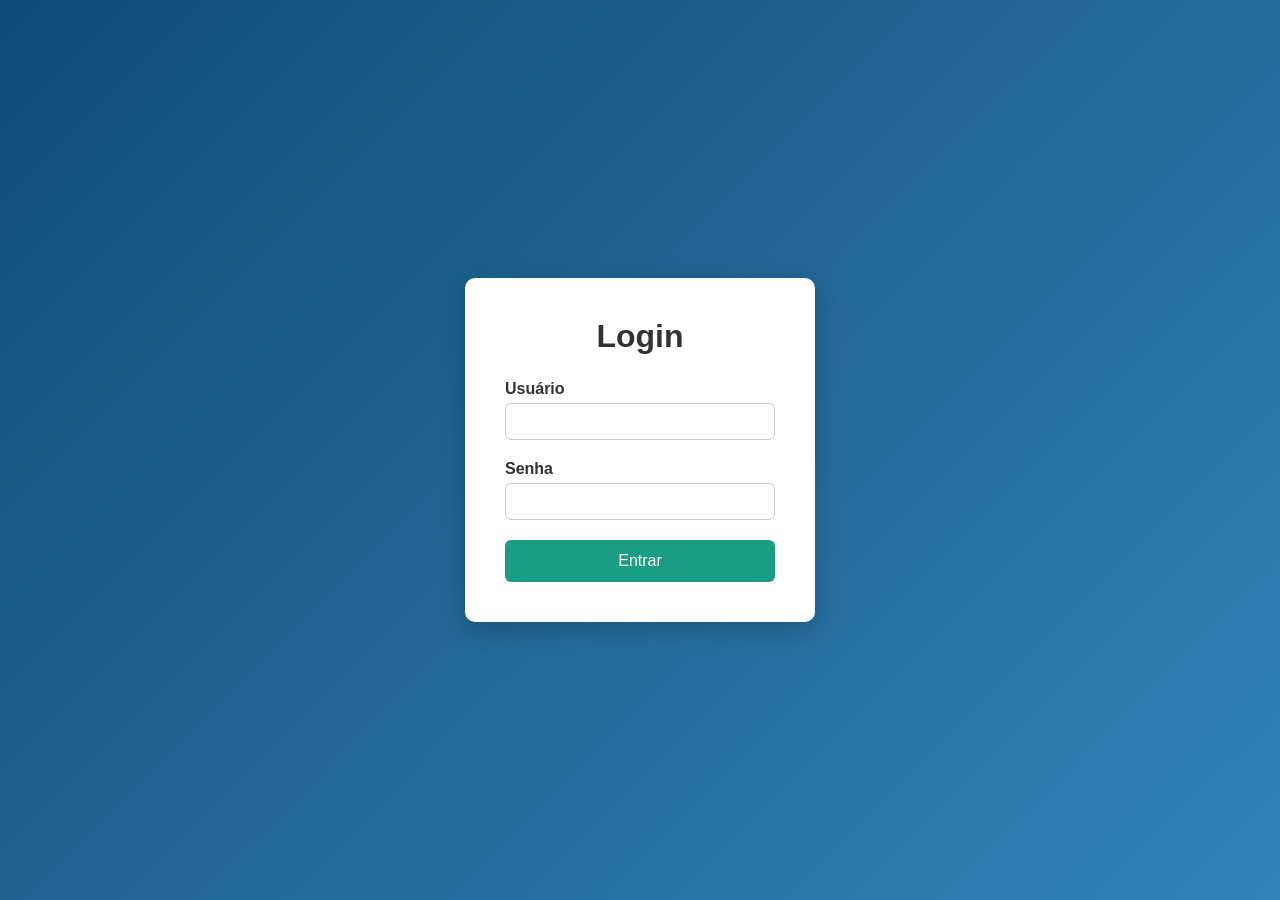
<file: src/main/webapp/index.html>
<!DOCTYPE html>
<html>
    <head>
        <link rel="stylesheet" href="css/reset.css">
        <link rel="stylesheet" href="css/color.css">
        <link rel="stylesheet" href="css/login.css">
        <title>Login</title>
        <meta http-equiv="Content-Type" content="text/html; charset=UTF-8">
    </head>
    <body>
        <form action="login" method="post">
            <div class="container">
                <h1>Login</h1>
                <div>
                    <label>Usuário</label>
                    <input type="text" name="users" class="inputUser"/>
                </div>
                <div>
                    <label>Senha</label>
                    <input type="text" name="passw" class="inputPassword"/>
                </div>
                <button type="submit">Entrar</button>
            </div>
        </form>
    </body>
</html>
</file>
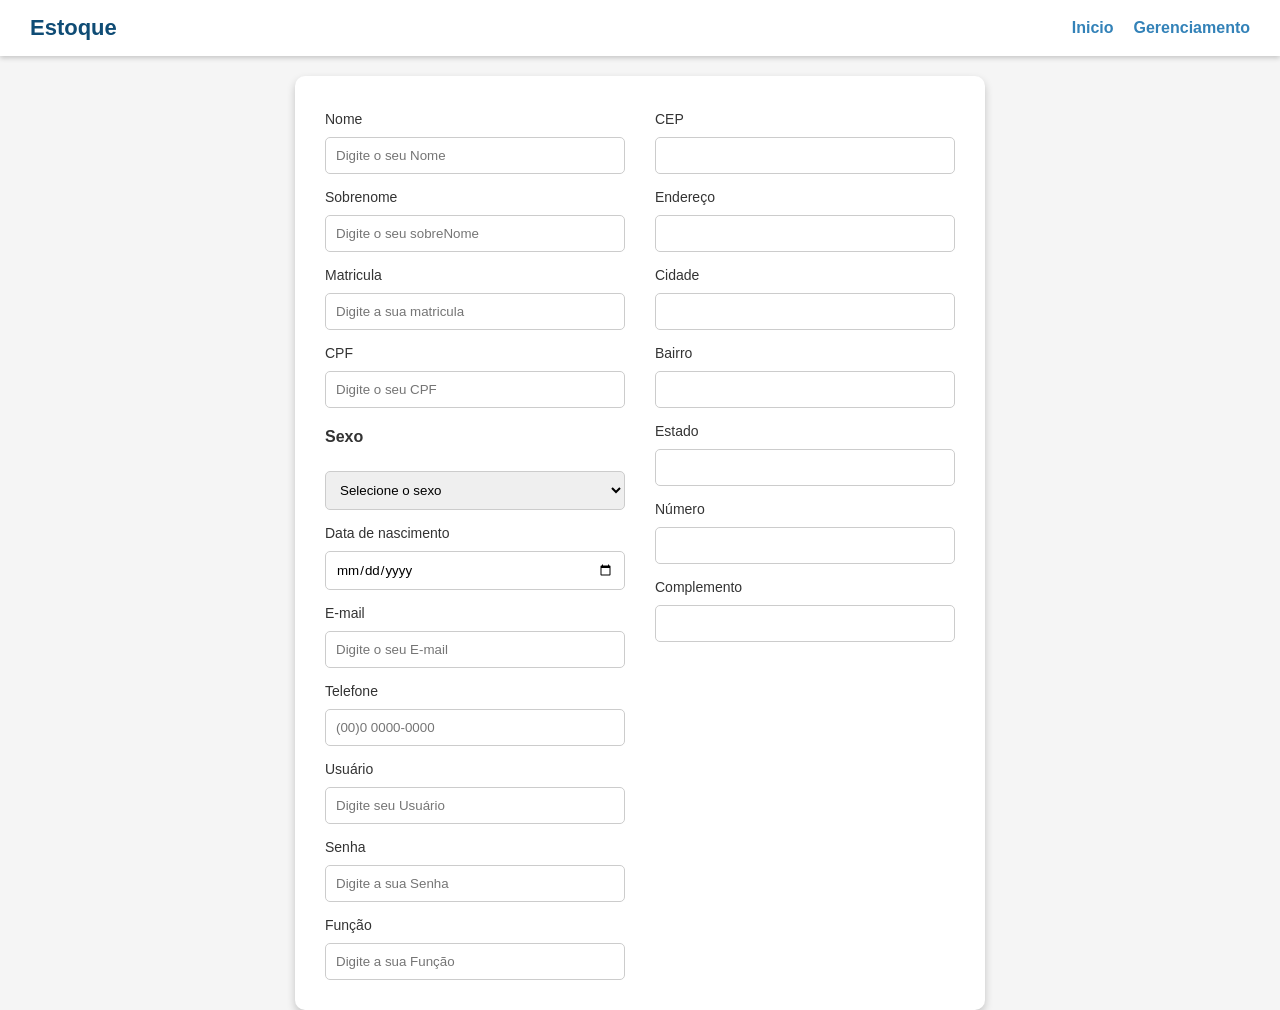
<file: src/main/webapp/pages/cadastro.html>
<!DOCTYPE html>
<html>
    <head>
        <link rel="stylesheet" href="../css/reset.css"/>
        <link rel="stylesheet" href="../css/color.css"/>
        <link rel="stylesheet" href="../css/cadastro.css"/>
        <meta charset="UTF-8">
        <meta name="viewport" content="width=device-width, initial-scale=1.0">
        <title>Cadastro</title>

    </head>
    <body>
         <header id="header">
            <h1 id="tituloCadastro">Estoque</h1>
            <nav>
                <ul>
                    <li><a href="#">Inicio</a></li>
                    <li><a href="#">Gerenciamento</a></li>
                </ul>
            </nav>
        </header>
        <main id="main" >
            <form action="../cadastro" method="POST">
                <div class="container">
                    <div class="dadosPessoais">
                        <label for="nameFirst">Nome</label>
                        <input type="text" name="nameFirst" id="nameFirst" placeholder="Digite o seu Nome" />
                        <label for="sobreNome">Sobrenome</label>
                        <input type="text" name="sobreNome" id="sobreNome" placeholder="Digite o seu sobreNome" />
                        <label for="matricula">Matricula</label>
                        <input type="text" name="matricula" id="matricula" placeholder="Digite a sua matricula" />
                        <label for="cpf">CPF</label>
                        <input type="text" name="cpf" id="cpf" placeholder="Digite o seu CPF" />
                        <p>Sexo</p>
                        <label for="sexo"></label>
                        <select>
                            <option value="">Selecione o sexo</option>
                            <option value="1">Masculino</option>
                            <option value="2">Feminino</option>
                        </select>
                        <label for="dtaNascimento">Data de nascimento</label>
                        <input type="date" name="dtaNascimento" id="dtaNascimento" />
                        <label for="email">E-mail</label>
                        <input type="email" name="email" id="email" placeholder="Digite o seu E-mail"/>
                        <label for="telefone">Telefone</label>
                        <input type="tel" name="telefone" placeholder="(00)0 0000-0000"/>
                        <label for="usuario">Usuário</label>
                        <input type="text" name="usuario" id="usuario" placeholder="Digite seu Usuário"/>
                        <label for="Senha">Senha</label>
                        <input type="password" name="senha" id ="senha" placeholder="Digite a sua Senha"/>
                        <label for="funcao">Função</label>
                        <input type="text" name="funcao" placeholder="Digite a sua Função"/>
                    </div>
                    <div class="containerEndereco">
                        <label for="cep">CEP</label>
                        <input type="text" name="cep" id="cep"  />
                        <label for="endereco">Endereço</label>
                        <input type="text" name="endereco" id="endereco" />
                        <label for="cidade">Cidade</label>
                        <input type="text" name="cidade" id="cidade" />
                        <label for="bairro">Bairro</label>
                        <input type="text" name="bairro" id="bairro" />
                        <label for="estado">Estado</label>
                        <input type="text" name="estado" id="estado" />
                        <label for="numero">Número</label>
                        <input type="text" name="numero" id="numero" />
                        <label for="complemento">Complemento</label>
                        <input type="text" name="complemento" id="complemento" />
                    <div/>
                    <div class="btn">
                        <button type="submit">Cadastrar<button/>
                            
                    <div/>
                </div>
            </form>
        </main>
        <script src ="../js/cep.js"></script>
    </body>
</html>
</file>
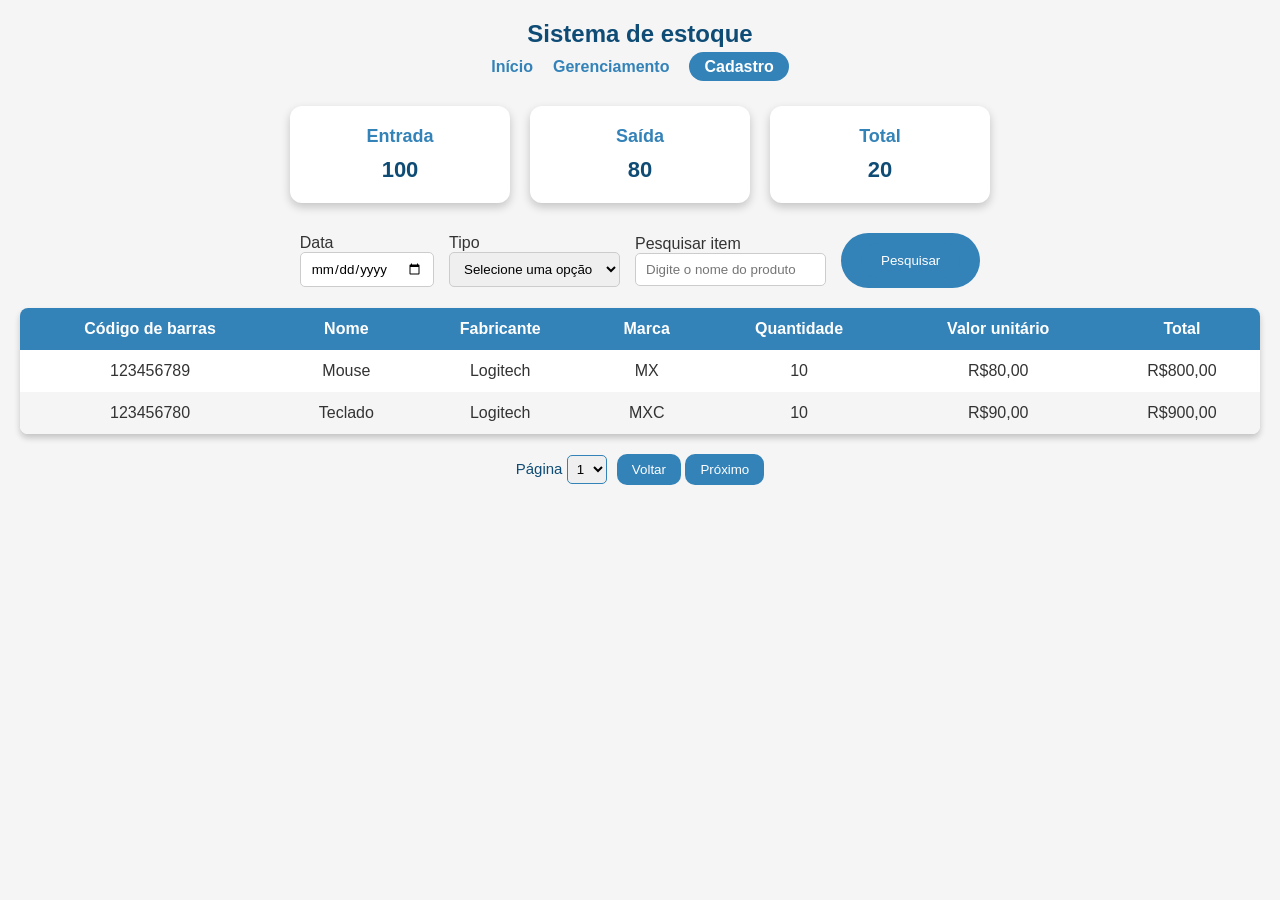
<file: src/main/webapp/pages/dashboard.html>
<!DOCTYPE html>
<!--
Click nbfs://nbhost/SystemFileSystem/Templates/Licenses/license-default.txt to change this license
Click nbfs://nbhost/SystemFileSystem/Templates/JSP_Servlet/Html.html to edit this template
-->
<html>
    <head>
        <link rel="stylesheet" href="../css/reset.css">
        <link rel="stylesheet" href="../css/color.css"/>
        <link rel="stylesheet" href="../css/dashboard.css"/>
        <title>Dashboard</title>
        <meta charset="UTF-8">
        <meta name="viewport" content="width=device-width, initial-scale=1.0">
    </head>
    <body> 
         <!-- Cabeçalho -->
         <header id="header">
        <h1 id="tituloCadastro">Sistema de estoque</h1>
        <nav id="menu">
            <ul class="menu-lista">
                <li><a href="/pages/dashboard.html">Início</a></li>
                <li><a href="#">Gerenciamento</a></li>
                <li><a href="/pages/cadastro.html" class="btn-menu">Cadastro</a></li>
            </ul>
        </nav>
    </header>
    <main>
        <section id="resumoEstoque">
            <div class="card-resumo">
                <h3 class="titulo-card">Entrada</h3>
                <p class="valor-card">100</p>
            </div>

            <div class="card-resumo">
                <h3 class="titulo-card">Saída</h3>
                <p class="valor-card">80</p>
            </div>

            <div class="card-resumo">
                <h3 class="titulo-card">Total</h3>
                <p class="valor-card">20</p>
            </div>
        </section>
        <section id="filtro">
            <div class="grupo-filtro">
                <label for="filtroData">Data</label>
                <input type="date" id="filtroData" class="input-filtro">
            </div>
            <div class="grupo-filtro">
                <label for="tipoMovimentacao">Tipo</label>
                <select id="tipoMovimentacao" class="select-filtro">
                    <option value="">Selecione uma opção</option>
                    <option value="entrada">Entrada</option>
                    <option value="saida">Saída</option>
                </select>
            </div>
            <div class="grupo-filtro pesquisa-nome">
                <label for="pesquisarNome">Pesquisar item</label>
                <input type="text" id="pesquisarNome" class="input-filtro" placeholder="Digite o nome do produto">
            </div>
            <div class="grupo-filtro botao-pesquisa">
                <button id="btnPesquisar" class="btn-pesquisa">Pesquisar</button>
            </div>
        </section>
        <section id="tabelaEstoqueContainer">
            <div class="tabela-wrapper">
                <table id="tabelaEstoque">
                    <thead>
                        <tr>
                            <th>Código de barras</th>
                            <th>Nome</th>
                            <th>Fabricante</th>
                            <th>Marca</th>
                            <th>Quantidade</th>
                            <th>Valor unitário</th>
                            <th>Total</th>
                        </tr>
                    </thead>
                    <tbody id="corpoTabela">
                        <tr class="linha-item">
                            <td>123456789</td>
                            <td>Mouse</td>
                            <td>Logitech</td>
                            <td>MX</td>
                            <td>10</td>
                            <td>R$80,00</td>
                            <td>R$800,00</td>
                        </tr>
                        <tr class="linha-item">
                            <td>123456780</td>
                            <td>Teclado</td>
                            <td>Logitech</td>
                            <td>MXC</td>
                            <td>10</td>
                            <td>R$90,00</td>
                            <td>R$900,00</td>
                        </tr>
                    </tbody>
                </table>
            </div>
        </section>
        <section id="paginacao">
            <div class="controle-paginacao">
                <label for="pagina">Página</label>
                <select id="pagina">
                    <option value="1">1</option>
                    <option value="2">2</option>
                    <option value="3">3</option>
                    <option value="4">4</option>
                </select>
            </div>
            <div class="conteiner-btn">
                <button id="btnVoltar" class="btn-voltar">Voltar</button>
                <button id="btnProximo" class="btn-proximo">Próximo</button>
            </div>
        </section>
    </main>
    </body>
</html>
</file>
<file: src/main/webapp/css/color.css>
/*
Click nbfs://nbhost/SystemFileSystem/Templates/Licenses/license-default.txt to change this license
Click nbfs://nbhost/SystemFileSystem/Templates/JSP_Servlet/CascadeStyleSheet.css to edit this template
*/
/* 
    Created on : 5 de mar. de 2026, 11:45:45
    Author     : helde
*/
:root{
    /* Cores principais */
    --primary-dark: #0f4c75;
    --primary-medium: #3382b8;
    --primary-light: bbe1fa;
    
    /* Cores de ação (botões / confirmação) */
    --success: #1b9c85;
    --success-hover: #157a6e;
    
    /* Neutros */
    --white: #ffffff;
    --gray-light: #f5f5f5;
    --gray-medium: #cccccc;
    --gray-dark: #333333;
    
    /* Sombra */
    --shadow-default: rgba(0, 0, 0, 0.2);
}
</file>
<file: src/main/webapp/css/login.css>
/*
Click nbfs://nbhost/SystemFileSystem/Templates/Licenses/license-default.txt to change this license
Click nbfs://nbhost/SystemFileSystem/Templates/JSP_Servlet/CascadeStyleSheet.css to edit this template
*/
/* 
    Created on : 5 de mar. de 2026, 12:04:06
    Author     : helde
*/
body{
    height: 100vh;
    background: linear-gradient(135deg, var(--primary-dark),var(--primary-medium));
    display: flex;
    justify-content: center;
    align-items: center;
}

/* Container Principal */
.container{
    background-color: var(--white); 
    padding: 40px;
    width: 350px;
    box-shadow: 0px 8px 25px var(--shadow-default);
    border-radius: 10px;
}

/* Titulo */
.container h1{
    text-align: center;
    margin-bottom: 25px;
    color: var(--gray-dark);
}
/* labels */
label{
    display: block;
    margin-bottom: 5px;
    font-weight: bold;
    color: var(--gray-dark);
}
/* inputs */
input{
    width: 100%;
    padding: 10px;
    margin-bottom: 20px;
    border-radius: 6px;
    border: 1px solid var(--gray-medium);
    transition: 0.3s;
}
/* Efeito ao clicar */
input:focus{
    border-color: var(--primary-medium);
    outline: none;
    box-shadow: 0 0 5px var(--primary-medium);
}
/* Botão */
button{
    width: 100%;
    padding: 12px;
    background-color: var(--success);
    border: none;
    border-radius: 6px;
    color: var(--white);
    font-size: 16px;
    cursor: pointer;
    transition: 0.3s;
}
/* Hover botão */
button:hover{
    background-color: var(--success-hover);
}
</file>
<file: src/main/webapp/css/cadastro.css>
body {
    background-color: var(--gray-light);
    color: var(--gray-dark);
}

#header {
    display: flex;
    justify-content: space-between;
    align-items: center;
    background-color: var(--white);
    padding: 15px 30px;
    box-shadow: 0 2px 5px var(--shadow-default);
    margin-bottom: 20px;
}

#tituloCadastro {
    font-size: 22px;
    color: var(--primary-dark);
}

nav ul {
    display: flex;
    list-style: none;
    gap: 20px;
}

nav a {
    text-decoration: none;
    color: var(--primary-medium);
    font-weight: bold;
}

nav a:hover {
    color: var(--primary-dark);
}

#main {
    display: flex;
    justify-content: center;
}

.container {
    background-color: var(--white);
    padding: 30px;
    border-radius: 10px;
    box-shadow: 0 4px 8px var(--shadow-default);
    width: 100%;
    max-width: 1100px;
    display: flex;
    gap: 30px;
    flex-wrap: wrap;
}

.dadosPessoais,
.containerEndereco {
    flex: 1;
    min-width: 300px;
    display: flex;
    flex-direction: column;
    gap: 10px;
}

label {
    font-size: 14px;
    margin-top: 5px;
}

input,
select {
    padding: 10px;
    border-radius: 5px;
    border: 1px solid var(--gray-medium);
    outline: none;
    transition: 0.2s;
}

input:focus,
select:focus {
    border-color: var(--primary-medium);
}

.dadosPessoais p {
    margin-top: 10px;
    font-weight: bold;
}

.btn {
    width: 100%;
    display: flex;
    justify-content: center;
    margin-top: 20px;
}

.btn button {
    padding: 12px 30px;
    background-color:  var(--sucess);
    color: var(--white);
    border: none;
    border-radius: 8px;
    font-size: 16px;
    cursor: pointer;
    transition: 0.2s;
}

.btn button:hover {
    background-color: var(--sucess-hover);
    
}
</file>
<file: src/main/webapp/css/dashboard.css>
/*
Click nbfs://nbhost/SystemFileSystem/Templates/Licenses/license-default.txt to change this license
Click nbfs://nbhost/SystemFileSystem/Templates/JSP_Servlet/CascadeStyleSheet.css to edit this template
*/
/* 
    Created on : 5 de mar. de 2026, 20:17:01
    Author     : helde
*/
body {
    background-color: var(--gray-light);
    color: var(--gray-dark);
    padding: 20px;
    font-family: Arial, Helvetica, sans-serif;
}
#header {
    text-align: center;
    margin-bottom: 20px;
}

#tituloCadastro {
    font-size: 24px;
    color: var(--primary-dark);
    margin-bottom: 10px;
}

#menu {
    display: flex;
    justify-content: center;
}

.menu-lista {
    display: flex;
    gap: 20px;
    list-style: none;
    padding: 0;
}

.menu-lista li a {
    text-decoration: none;
    color: var(--primary-medium);
    font-weight: bold;
    transition: 0.2s;
}

.menu-lista li a:hover {
    color: var(--primary-dark);
}

.btn-menu {
    background-color: var(--primary-medium);
    color: var(--white) !important;
    padding: 6px 15px;
    border-radius: 20px;
}

.btn-menu:hover {
    background-color: var(--primary-dark);
}

#resumoEstoque {
    display: flex;
    justify-content: center; /* centraliza */
    gap: 20px;
    margin: 30px 0;
    flex-wrap: wrap; /* responsivo */
}

.card-resumo {
    background-color: var(--white);
    box-shadow: 0 4px 10px var(--shadow-default);
    border-radius: 12px;
    width: 220px;
    padding: 20px;
    text-align: center;
    transition: all 0.2s ease-in-out;
}

.card-resumo:hover {
    transform: translateY(-5px);
}

.titulo-card {
    font-size: 18px;
    color: var(--primary-medium);
    margin-bottom: 10px;
    font-weight: bold;
}

.valor-card {
    font-size: 22px;
    font-weight: bold;
    color: var(--primary-dark);
}

#filtro {
    display: flex;
    flex-wrap: wrap;
    gap: 15px;
    margin-bottom: 20px;
    justify-content: center;
    align-items: center;
}

.grupo-filtro {
    display: flex;
    flex-direction: column;
}

.input-filtro,
.select-filtro {
    padding: 8px 10px;
    border-radius: 5px;
    border: 1px solid var(--gray-medium);
    outline: none;
}

.input-filtro:focus,
.select-filtro:focus {
    border-color: var(--primary-medium); 
}

.botao-pesquisa,
.btn-pesquisa {
    padding: 10px 20px;
    background-color: var(--primary-medium);
    color: var(--white);
    border: none;
    border-radius: 100px;
    cursor: pointer;
    transition: background-color 0.2s;
}

.botao-pesquisa:hover,
.btn-pesquisa:hover {
    background-color: var(--primary-dark);
}

.tabela-wrapper {
    width: 100%;
    background-color: var(--white);
    box-shadow: 0 4px 6px var(--shadow-default);
    border-radius: 8px;
    overflow: hidden;
}

#tabelaEstoque {
    width: 100%;
    border-collapse: collapse;
}

#tabelaEstoque th,
#tabelaEstoque td {
    padding: 12px;
    text-align: center;
}

#tabelaEstoque th {
    background-color: var(--primary-medium);
    color: var(--white);
    font-weight: bold;
}

#tabelaEstoque tr:nth-child(even) {
    background-color: var(--gray-light);
}

#paginacao {
    margin-top: 20px;
    display: flex;
    justify-content: center;
    align-items: center;
    gap: 10px;
}

.controle-paginacao label {
    font-size: 15px;
    color: var(--primary-dark);
}

#pagina {
    border: 1px solid var(--primary-medium);
    border-radius: 5px;
    padding: 5px;
}

#btnVoltar,
#btnProximo {
    padding: 8px 15px;
    background-color: var(--primary-medium);
    color: var(--white);
    border: none;
    border-radius: 10px;
    cursor: pointer;
    transition: background-color 0.2s;
}

#btnVoltar:hover,
#btnProximo:hover {
    background-color: var(--primary-dark);
}
</file>
